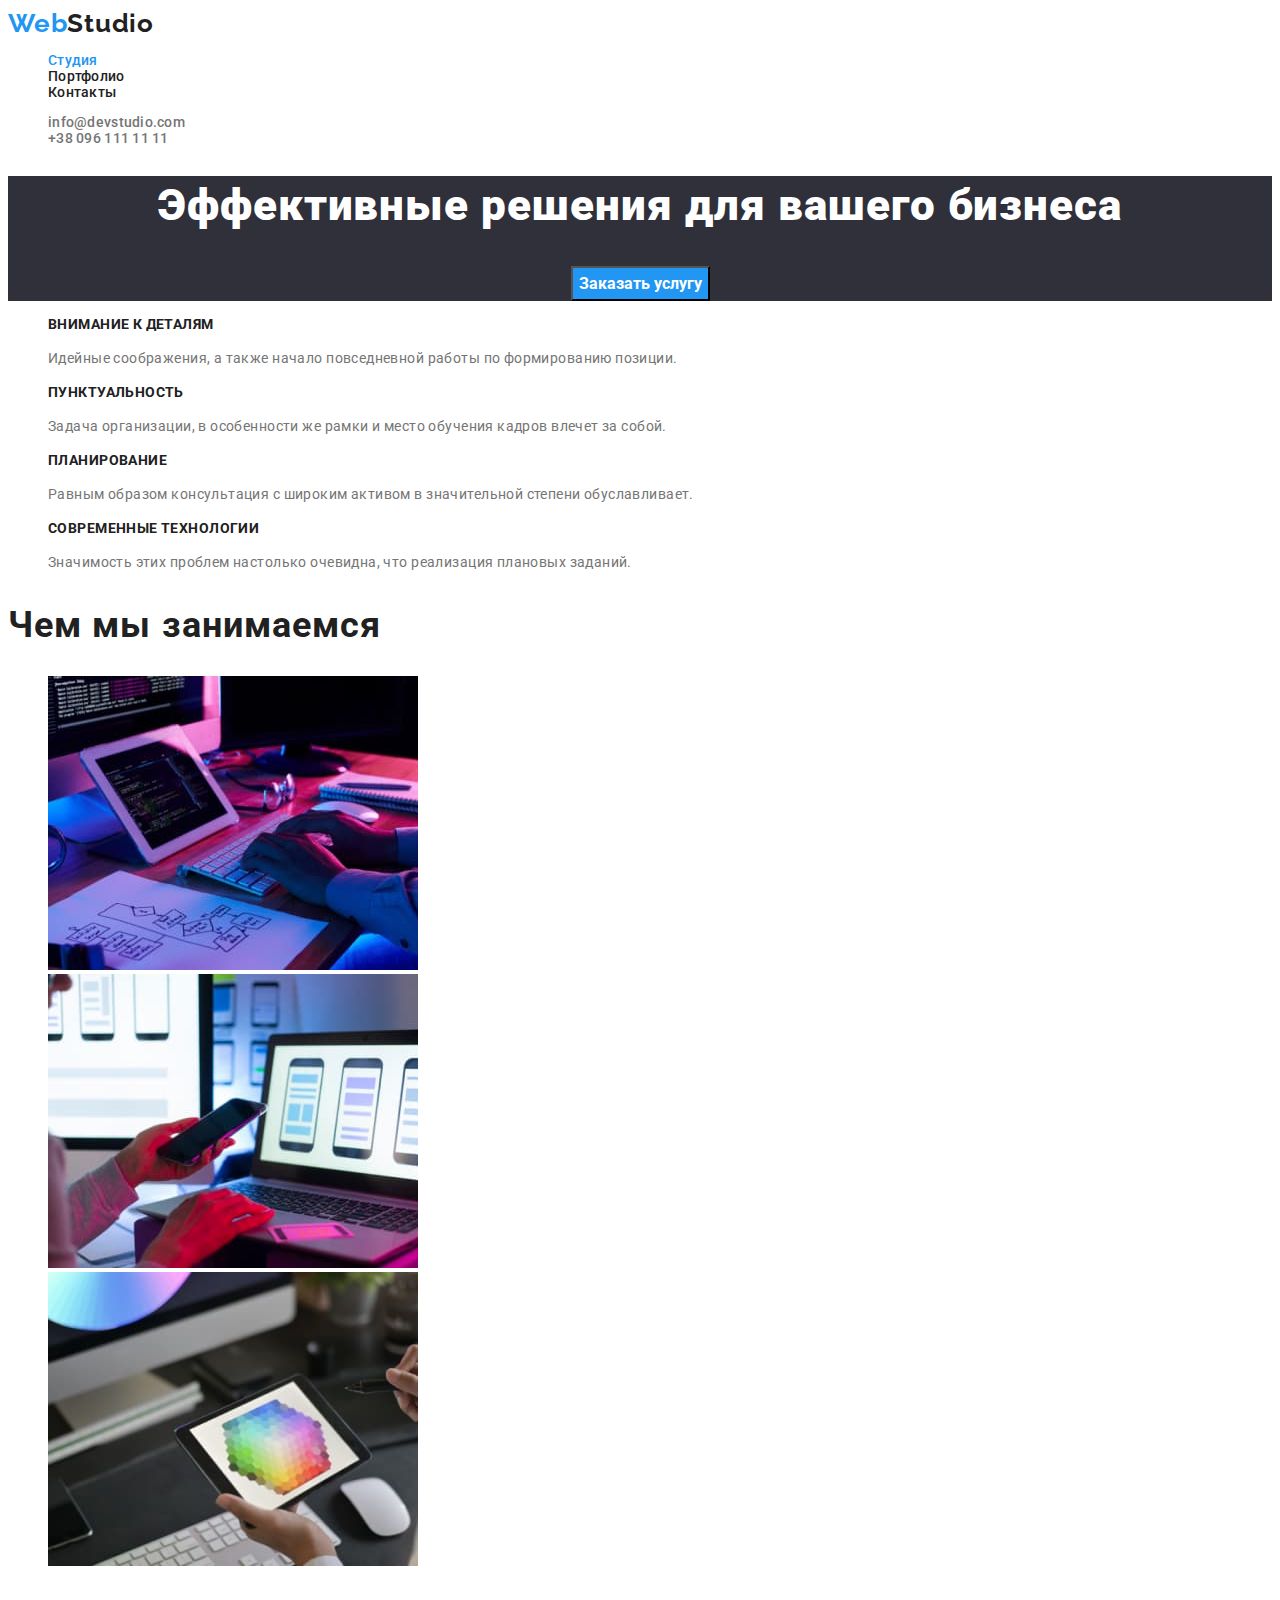
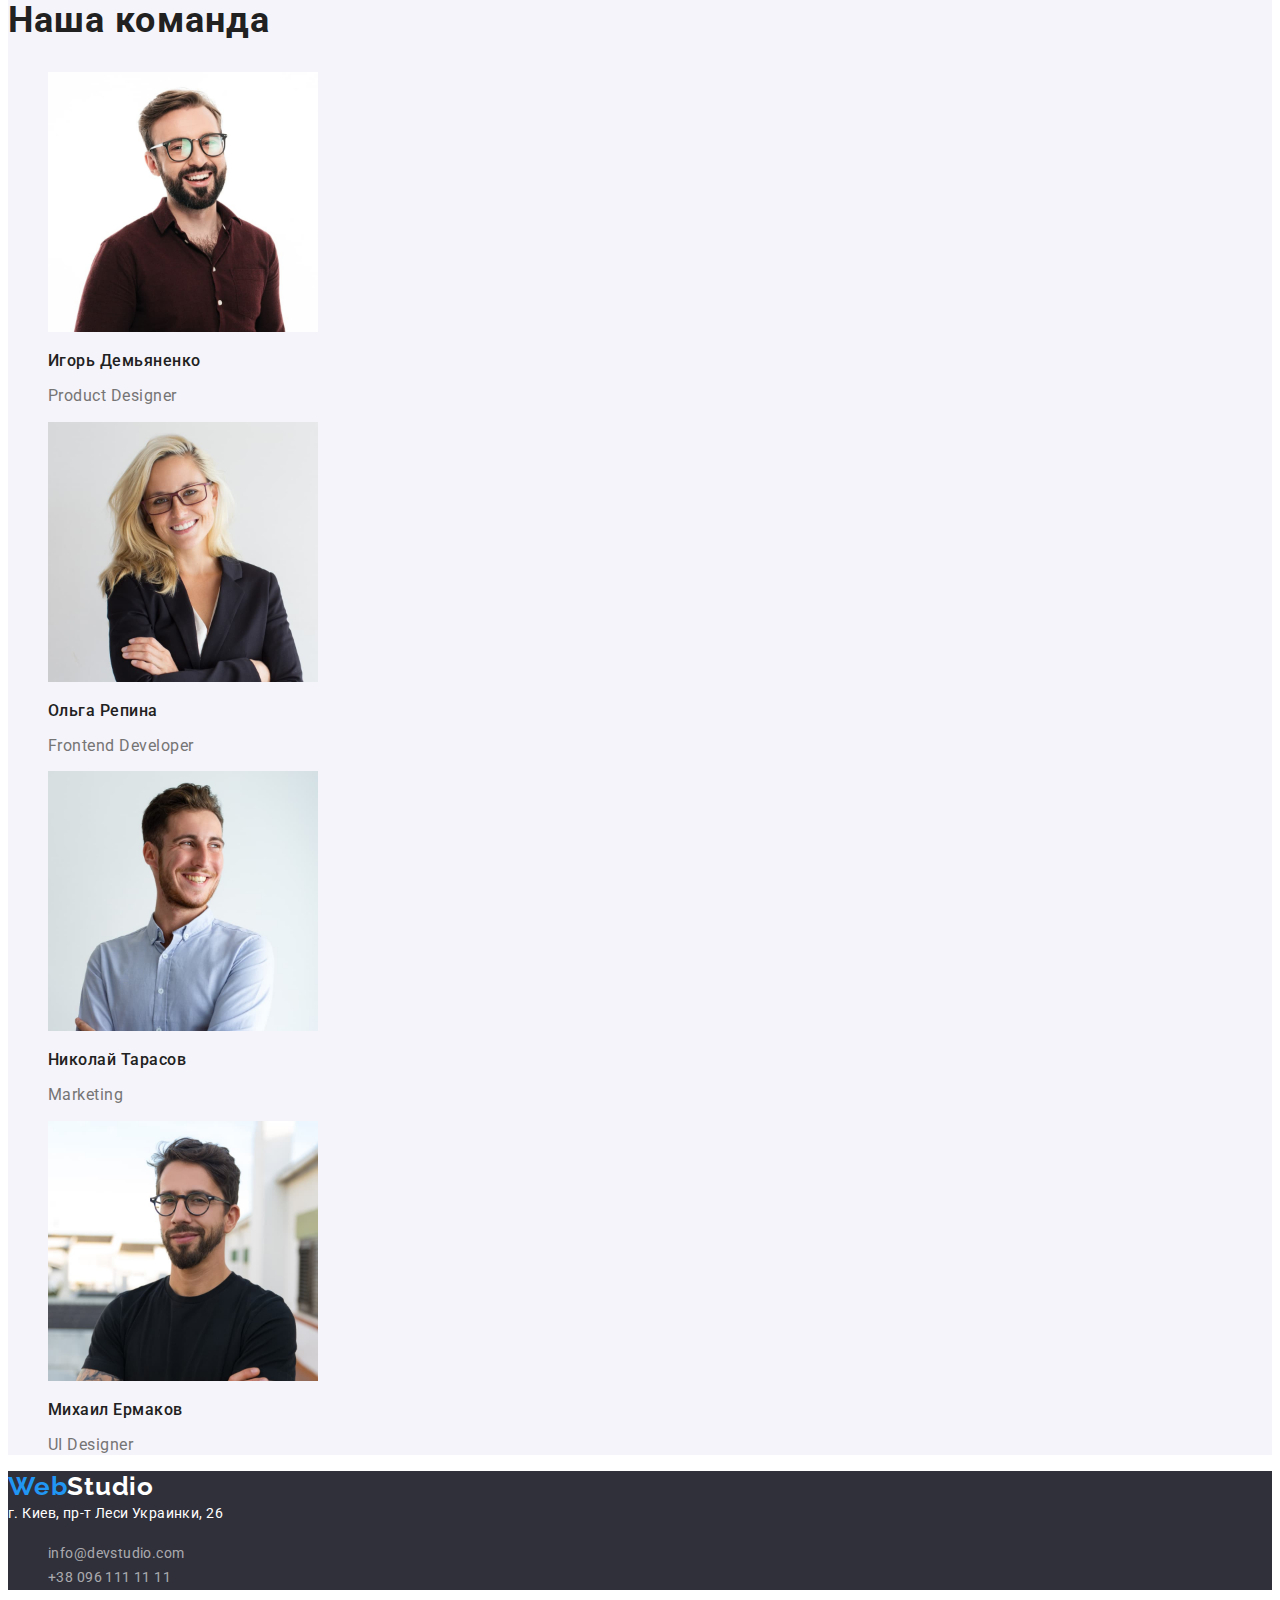
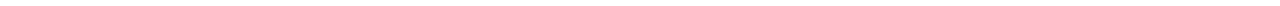
<file: index.html>
<!DOCTYPE html>
<html lang="ru">
<head>
  <meta charset="UTF-8">
  <meta http-equiv="X-UA-Compatible" content="IE=edge">
  <meta name="viewport" content="width=device-width, initial-scale=1.0">
  <link href="https://fonts.googleapis.com/css2?family=Raleway:wght@700&family=Roboto:wght@400;500;700;900&display=swap" rel="stylesheet">
  <link rel="stylesheet" href="./css/style.css">
  <title>Document</title>
</head>
<body>
  <header class="header-nav">
    <nav class="main-nav">
    <a href="/" class="link"> <span class="logoone">Web</span><span class="logoand">Studio</span></a>
    <ul class="stpoco">
    <li><a href="./index.html"class="link current">Студия</a></li>
    <li><a href="./portfolio.html" class="link" >Портфолио</a></li>
    <li><a href="" class="link">Контакты</a></li>
    </ul>
  </nav>
  <ul class="contact">
    <li><a href="mailto:info@devstudio.com" class="link">info@devstudio.com</a></li>
    <li><a href="tel:+380961111111" class="link" >+38 096 111 11 11</a></li>
  </ul>
  </header>
<!--Шапка-->
<section class="solutions">
<h1 class="solution-business">
  Эффективные решения для вашего бизнеса
</h1>

<button type="button" class="ordservis">Заказать услугу</button>

</section>

<!--Особенности-->
<section>
  <!--Не должен отображатся заголовок-->
  <h2 class="peculiar">Особенности</h2>
  <ul class="vlastivosti">
    <li class="groop-pec">
      <h3 class="good-job">Внимание к деталям</h3>
      <p class="exersise">Идейные соображения, а также начало повседневной работы по формированию позиции.</p>
    </li>
    <li>
      <h3 class="good-job">Пунктуальность</h3>
      <p class="exersise">Задача организации, в особенности же рамки и место обучения кадров влечет за собой.</p>
    </li>
    <li>
      <h3 class="good-job">Планирование</h3>
      <p class="exersise">Равным образом консультация с широким активом в значительной степени обуславливает.</p>
    </li>
    <li>
      <h3 class="good-job">Современные технологии</h3>
      <p class="exersise">Значимость этих проблем настолько очевидна, что реализация плановых заданий.</p>
    </li>
  </ul>
</section>
<!--Секция Чем мы занимаемся-->
  <section class="doing">
  <h2 class="what-we-are-doing">Чем мы занимаемся</h2>
    <ul class="doing-foto">
      <li><img src="./images/whatwearedoing/print.jpg" alt="print" width="370"></li>
      <li><img src="./images/whatwearedoing/call.jpg" alt="call" width="370"></li>
      <li><img src="./images/whatwearedoing/staring.jpg" alt="staring" width="370"></li>
    </ul>
  </section>
<!--Наша команда-->
  <section class="our-team">
<h2 class="what-we-are-doing" >Наша команда</h2>
  <ul class="together-team">
    <li class="portfol">
      <img src="./images/ourteam/glassesman.jpg" alt="glasse sman" width="270"/>
      <h3 class="name">Игорь Демьяненко</h3>
      <p class="prof">Product Designer</p>
    </li>
    <li>
      <img src="./images/ourteam/glassesgirl.jpg" alt="glasses girl" width="270"/>
      <h3 class="name">Ольга Репина</h3>
      <p class="prof">Frontend Developer</p>
    </li>
    <li>
      <img src="./images/ourteam/whiteshirt.jpg" alt="white shirt" width="270"/>
      <h3 class="name">Николай Тарасов</h3>
      <p class="prof">Marketing</p>
    </li>
    <li>
      <img src="./images/ourteam/blackt-shirt.jpg" alt="black t-shirt" width="270"/>
      <h3 class="name">Михаил Ермаков</h3>
      <p class="prof">UI Designer</p>
    </li>
  </ul>
</section>
  <!--Подвал-->
      <footer>
        <a href="/" class="foot-link"> <span class="foot-logo">Web</span><span class="foot-logoand">Studio</span></a>
  <address class="foot-address"> г. Киев, пр-т Леси Украинки, 26 </address>
      <ul class="foot-mail-tel">
        <li class="foot-mail">
        <a href="mailto:info@devstudio.com" class="foot-mail-com">info@devstudio.com</a>
        </li>
        <li>
        <a href="tel:+380961111111" class="foot-tel-com">+38 096 111 11 11</a>
        </li>
      </ul>
    </footer>
  </body>
  </html>
</file>
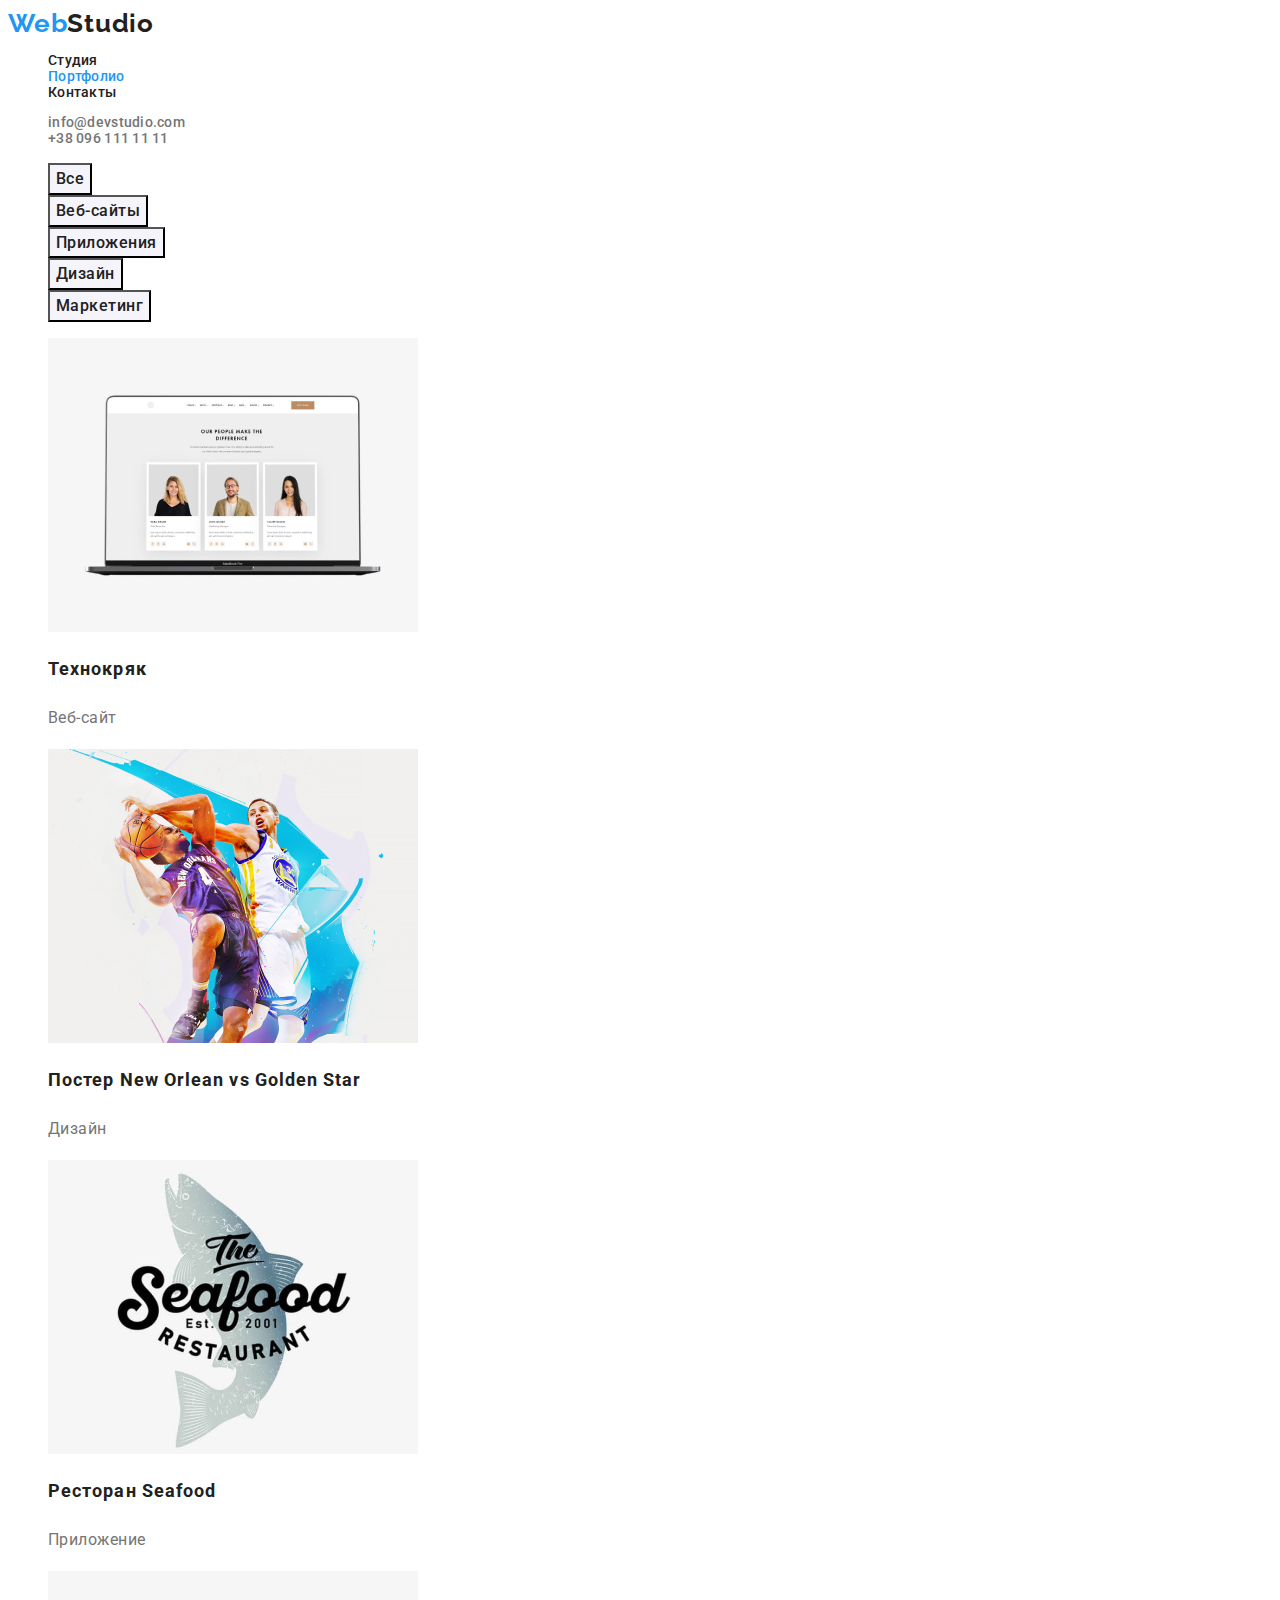
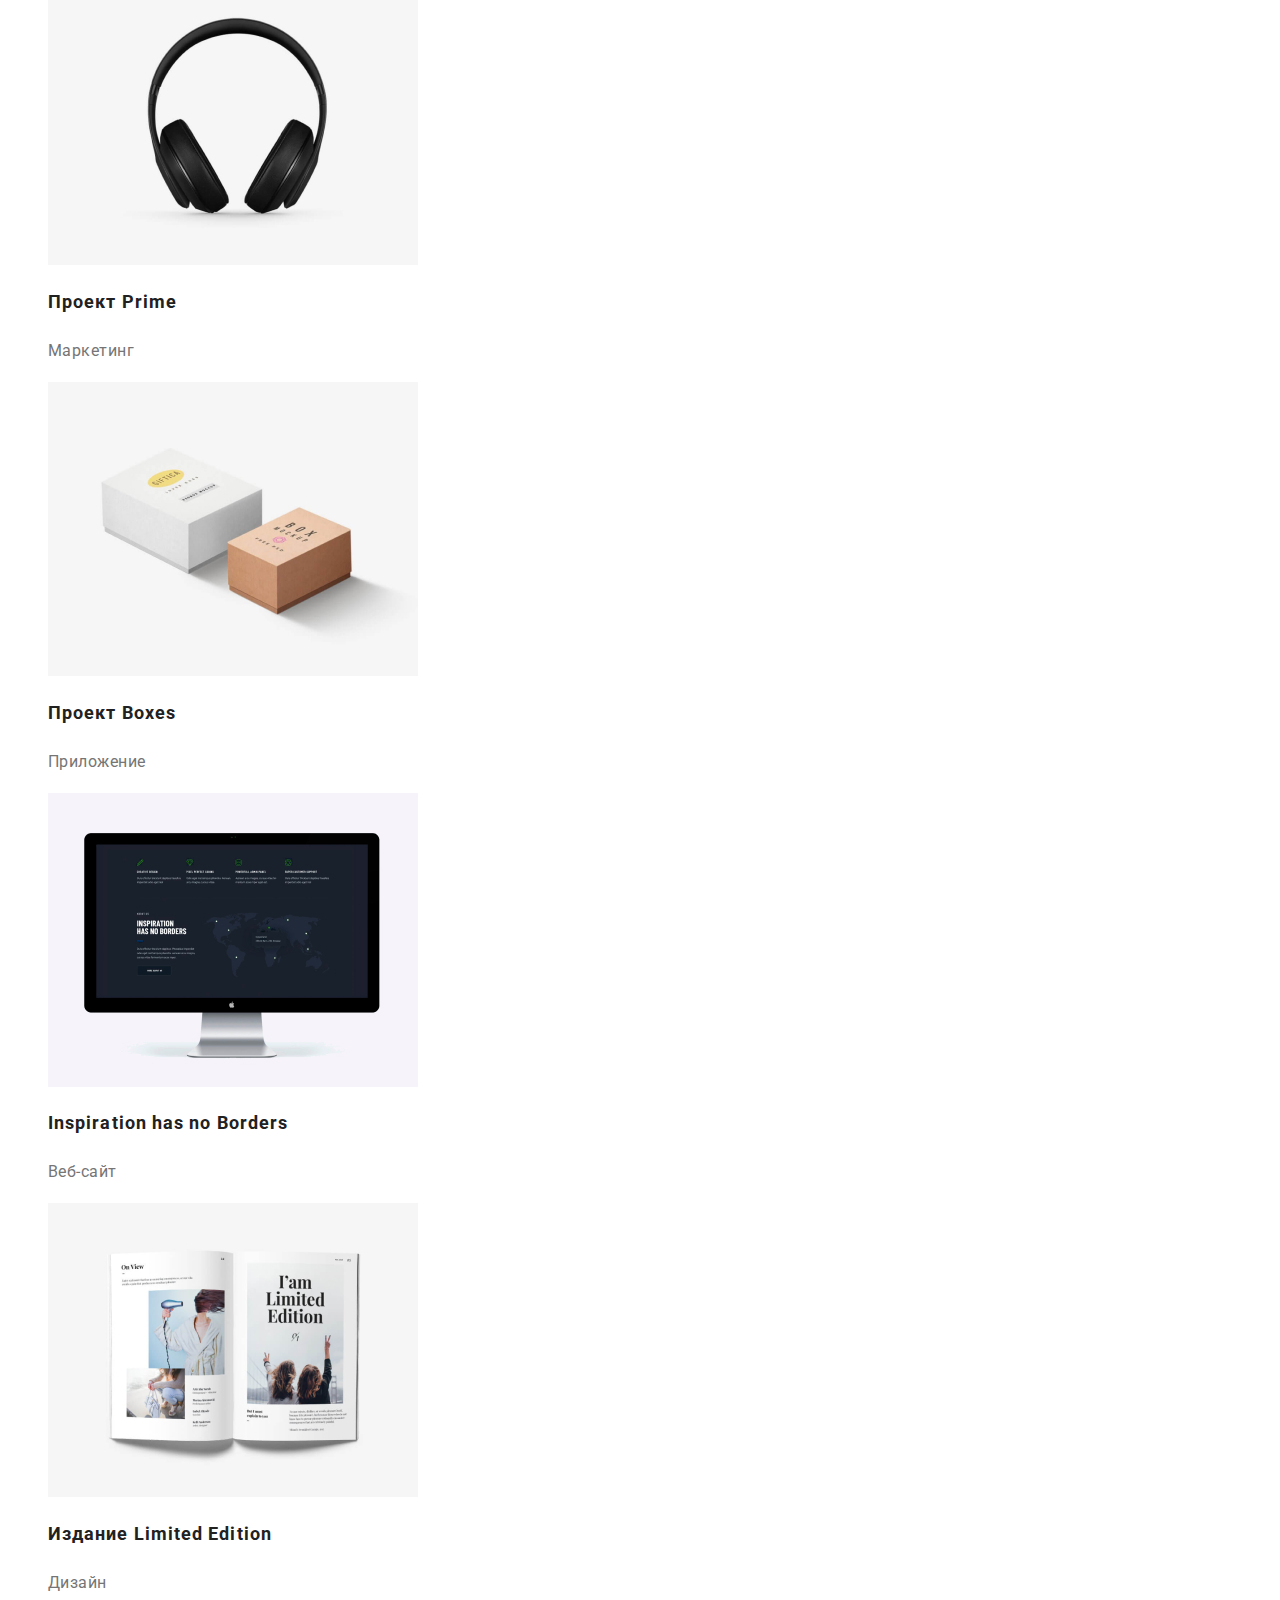
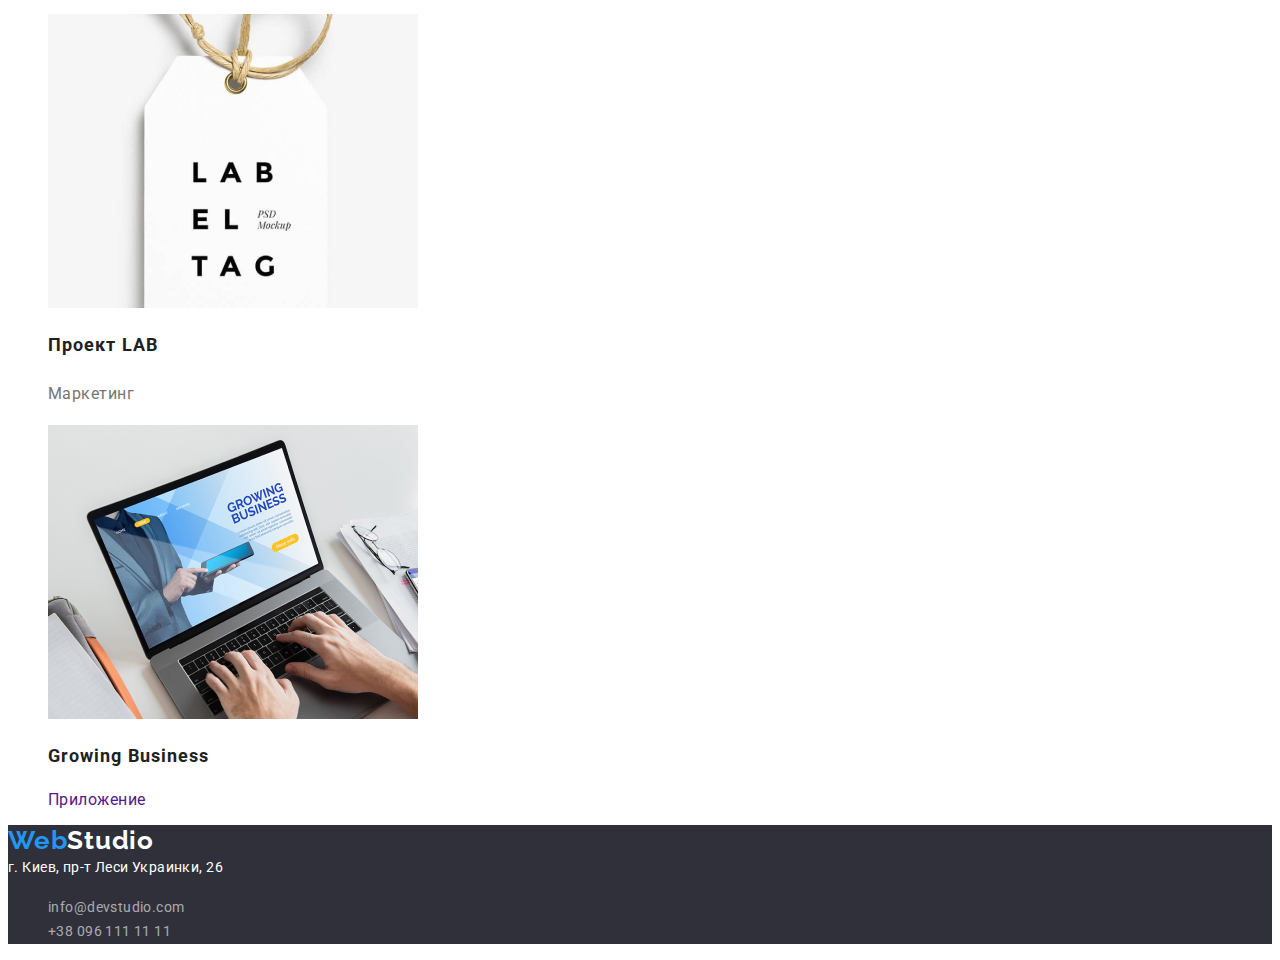
<file: portfolio.html>
<!DOCTYPE html>
<html lang="ru">
<head>
    <meta charset="UTF-8">
    <meta http-equiv="X-UA-Compatible" content="IE=edge">
    <meta name="viewport" content="width=device-width, initial-scale=1.0">
    <link href="https://fonts.googleapis.com/css2?family=Raleway:wght@700&family=Roboto:wght@400;500;700;900&display=swap" rel="stylesheet">
    <link rel="stylesheet" href="./css/style.css">
    <title>Document</title>
</head>
<body>
    <!--Шапка-->
    <header class="header-nav">
        <nav class="main-nav">
        <a href="/" class="link "> <span class="logoone">Web</span><span class="logoand">Studio</span></a>
        <ul class="stpoco">
        <li><a href="./index.html" class="link">Студия</a></li>
        <li><a href="./portfolio.html" class="link current" >Портфолио</a></li>
        <li><a href="" class="link">Контакты</a></li>
        </ul>
      </nav>
      <ul class="contact">
        <li><a href="mailto:info@devstudio.com" class="link">info@devstudio.com</a></li>
        <li><a href="tel:+380961111111" class="link" >+38 096 111 11 11</a></li>
      </ul>
      </header>
      <!--Основная секция с фото-->
      <main>
      <section class="our-work">
          <!--Скрытый заголовок Наши Работы h1-->
          <h1 class="our-work-done">Наши Работы</h1>
            <ul class="button-tipe">
              <li><button type="button" class="but">Все</button></li>
              <li><button type="button" class="but">Веб-сайты</button></li>
              <li><button type="button" class="but">Приложения</button></li>
              <li><button type="button" class="but">Дизайн</button></li>
              <li><button type="button" class="but">Маркетинг</button></li>
            </ul>
             <ul class="all-inf-teh">
                <li class="all-inf-teh-li">
                    <a href="" class="all-info">
                        <img src="./images/portfolio/peoplethree.jpg" alt="peoplethree" width="370">
                        <h2 class="know-how">Технокряк</h2>
                        <p class="instrument-veb">Веб-сайт</p>
                    </a>
                </li>
                <li>
                    <a href="" class="all-info">
                        <img src="./images/portfolio/basketball.jpg" alt="basketball" width="370">
                        <h2 class="know-how">Постер New Orlean vs Golden Star</h2>
                        <p class="instrument-veb" >Дизайн</p>
                    </a>
                </li>
                <li>
                    <a href="" class="all-info">
                        <img src="./images/portfolio/seafood.jpg" alt="seafood" width="370">
                        <h2 class="know-how">Ресторан Seafood</h2>
                        <p class="instrument-veb">Приложение</p>
                    </a>
                </li>
                <li>
                    <a href="" class="all-info">
                        <img src="./images/portfolio/headphones.jpg" alt="headphones" width="370">
                        <h2 class="know-how">Проект Prime</h2>
                        <p class="instrument-veb">Маркетинг</p>
                    </a>
                </li>
                 <li>
                <a href="" class="all-info">
                    <img src="./images/portfolio/boxes.jpg" alt="boxes" width="370">
                    <h2 class="know-how">Проект Boxes</h2>
                    <p class="instrument-veb">Приложение</p>
                </a>
                </li>
               <li>
                <a href="" class="all-info">
                    <img src="./images/portfolio/screen.jpg" alt="screen" width="370">
                    <h2 class="know-how">Inspiration has no Borders</h2>
                    <p class="instrument-veb">Веб-сайт</p>
                </a>
               </li>
                <li>
                <a href="" class="all-info">
                    <img src="./images/portfolio/magazine.jpg" alt="magazine" width="370">
                    <h2 class="know-how">Издание Limited Edition</h2>
                    <p class="instrument-veb">Дизайн</p>
                </a>
               </li>
               <li>
                <a href="" class="all-info">
                    <img src="./images/portfolio/lable.jpg" alt="lable" width="370">
                    <h2 class="know-how">Проект LAB</h2>
                    <p class="instrument-veb">Маркетинг</p>
                </a>
              </li>
              <li>
                <a href="" class="all-info">
                    <img src="./images/portfolio/laptop.jpg" alt="laptop" width="370">
                    <h2 class="know-how">Growing Business</h2>
                    <p>Приложение</p>
                </a>
              </li>
          </ul>
          <footer>
            <a href="/" class="foot-link"> <span class="foot-logo">Web</span><span class="foot-logoand">Studio</span></a>
      <address class="foot-address"> г. Киев, пр-т Леси Украинки, 26 </address>
          <ul class="foot-mail-tel">
            <li class="foot-mail">
            <a href="mailto:info@devstudio.com" class="foot-mail-com">info@devstudio.com</a>
            </li>
            <li>
            <a href="tel:+380961111111" class="foot-tel-com">+38 096 111 11 11</a>
            </li>
          </ul>
        </footer>
      </section>
    </main>
</body>
</html>
</file>
<file: css/style.css>
/* -----------разметка boby----------*/

body{
    color:#757575;
    font-family: Roboto, sans-serif;
    background-color: white;
    letter-spacing: 0.03em;
}
/* -----------разметка boby and----------*/
:root{
    --main-bg-color:#FFFFFF;
    --dg-sacond-color:#2F303A;
    --text-main-color:#757575;
    --hov-foc-color:#2196F3;
    --hov-foc-exclusiv:#188CE8;
    --text-dec-black:#212121;
    --text-rgb-a:rgba(255, 255, 255, 0.6);
    --text-bg-dop:#F5F4FA;

}

/*------------разметка nav----------*/
.header-nav{
    background-color: var(--main-bg-color);
}
.main-nav{
    color: var(--text-dec-black);
    font-family: Roboto;
    font-weight: 500;
    font-size: 14px;
    line-height: 1.14;
    letter-spacing: 0.02em;
}
.logoone{
    color: var(--hov-foc-color);
    font-family: Raleway;
    font-weight: 700;
    font-size: 26px;
    line-height: 1.192;
    letter-spacing: 0.03em;
    
}
 /* .logoand{
        font-family: Raleway;
        font-style: normal;
        font-weight: 700;
        font-size: 26px;
        line-height: 1.192;
        letter-spacing: 0.03em; */

.logoand {
    font-family: Raleway;
    font-weight: 700;
    font-size: 26px;
    line-height: 1.192;
    letter-spacing: 0.03em;
}
.logo>span{
    color: var(--hov-foc-color);
    font-family: Raleway;
    font-weight: 700;
    font-size: 26px;
    line-height: 1.92;
    letter-spacing: 0.03em;
 }
.stpoco{
    color: var(--text-dec-black);
    list-style: none;
}
.link{
    color: var(--text-dec-black);
    text-decoration: none;  
    letter-spacing: 0.02em;
}
.link:hover{
    color: var(--hov-foc-color);
}
.link.current{
    color: var(--hov-foc-color);
}
.contact{
    list-style: none;
    font-weight: 500;
    font-size: 14px;
    line-height: 1.14;
}
.contact .link{
    color: var(--text-main-color);
    text-decoration: none; 
    list-style: none;
}
.contact .link:hover,
.contact .link:focus{
    color: var(--hov-foc-color)
}
/*------------разметка nav and----------*/

/*------------разметка solutions----------*/
.solutions{
    background-color: var(--dg-sacond-color);
    letter-spacing: 0.06em;
    text-align: center;
}
.solution-business{
    color: var(--main-bg-color);
    font-family: Roboto;
    font-weight: 900;
    font-size: 44px;
    line-height: 1.36;
    }
.ordservis{
    color: var(--main-bg-color);
    font-family: inherit;
    font-weight: 700;
    font-size: 16px;
    line-height: 1.87;
    cursor: pointer;
    background-color: var(--hov-foc-color);
    text-align: center;
}
.ordservis:hover,
.ordservis:focus {
    background-color:var(--hov-foc-exclusiv);
}
/*------------разметка  solutions and----------*/
/*------------разметка vlastivosti----------*/
.peculiar{
    display:none;
}
.vlastivosti{
    list-style: none;
    
}
.groop-pec {
  /*-------other-------*/
}
.good-job{
    color: var(--text-dec-black);
    font-family: Roboto;
    font-weight: 700;
    font-size: 14px;
    line-height: 1.14;
    letter-spacing: 0.03em;
    text-transform: uppercase;
   
}
.exersise{
    font-weight: normal;
    font-size: 14px;
    line-height:1.71;
    letter-spacing: 0.03em;
}
/*------------разметка vlastivosti and----------*/
/*----------what-we-are-doing-------*/
.doing{
    /*-------other-------*/
}
.what-we-are-doing{
    color: var(--text-dec-black);
    font-family: Roboto;
    font-weight:700;
    font-size: 36px;
    line-height: 1.16;
    letter-spacing: 0.03em;
}
.doing-foto{
    list-style: none;
}
/*----------what-we-are-doing and-------*/
/*----------our-team-----------*/
.our-team {
    background: var(--text-bg-dop);
}
.together-team{
    list-style: none; 
    
}
.portfol{
 /*-------other-------*/  
}
.name{
    color: var(--text-dec-black);
    font-family: Roboto;
    font-weight: 500;
    font-size: 16px;
    line-height: 1.18;
    letter-spacing: 0.03em;
}
.prof{
    font-weight: normal;
    font-size: 16px;
    line-height: 1.18;
    letter-spacing: 0.03em;
}
/*----------our-team and-----------*/
/*----------footer-----------*/
footer{
    background: var(--dg-sacond-color);
}
.foot-link{
    text-decoration: none;
}
.foot-logo{
    color: var(--hov-foc-color);
    font-family: Raleway;
    font-weight: 700;
    font-size: 26px;
    line-height:1.19;
    letter-spacing: 0.03em;
}
.foot-logoand{
    color: var(--main-bg-color);
    font-family: Raleway;
    font-weight: 700;
    font-size: 26px;
    line-height:1.19;
    letter-spacing: 0.03em;
}
.foot-logoand:hover,
.foot-logoand:focus{
    color: var(--hov-foc-color); 
}
.foot-address{
    color: var(--main-bg-color);  
    font-style: normal;
    font-size: 14px;
    line-height: 1.71;
    letter-spacing: 0.03em;
}
.foot-mail-tel{
    list-style: none;
}
.foot-cont{
    /*-------other-------*/
}
.foot-mail{
/*-------other-------*/
}
   .foot-mail-com{
    color: var(--text-rgb-a);
    font-size: 14px;
    line-height: 1.71;
    letter-spacing: 0.03em;
    text-decoration: none;
 }
 .foot-mail-com:hover,
 .foot-mail-com:focus{
    color: var(--hov-foc-color);
 }
 .foot-tel-com{
    color: var(--text-rgb-a);
    font-size: 14px;
    line-height: 1.71;
    letter-spacing: 0.03em;
    text-decoration: none;
 }
 .foot-tel-com:hover,
 .foot-tel-com:focus{
    color: var(--hov-foc-color);
 }

/*----------footer and-----------*/
/*-------portfolio work---------*/

.ouer-work{
    /*-------other-------*/
}
.our-work-done{
    display: none;
}
.button-tipe{
   /* background-color: var(--text-bg-dop); */
   list-style: none;
}
.but{
    color: var(--text-dec-black);
    font-family: inherit;
    font-weight: 500;
    font-size: 16px;
    line-height: 1.62;
    letter-spacing: 0.03em;
    cursor: pointer;
    background-color: var(--text-bg-dop);
}
.but:hover,
.but:focus {
    color: var(--main-bg-color);
    background-color: var(--hov-foc-color);
}
/*----------after batton!!!!!!!!!-------*/
.all-inf-teh{
    list-style: none;
    
}
.all-inf-teh-li{
    /*-------other-------*/
}
.all-info{
    text-decoration: none;
}
.know-how{
    color: var(--text-dec-black);
    font-weight: 700;
    font-size: 18px;
    line-height: 2;
    letter-spacing: 0.06em;
   
    
}
.instrument-veb{
    color: var(--text-main-color);
    font-size: 16px;
    line-height:1.87;
    letter-spacing: 0.03em;
    
}


/*-------portfolio work---------*/
</file>
